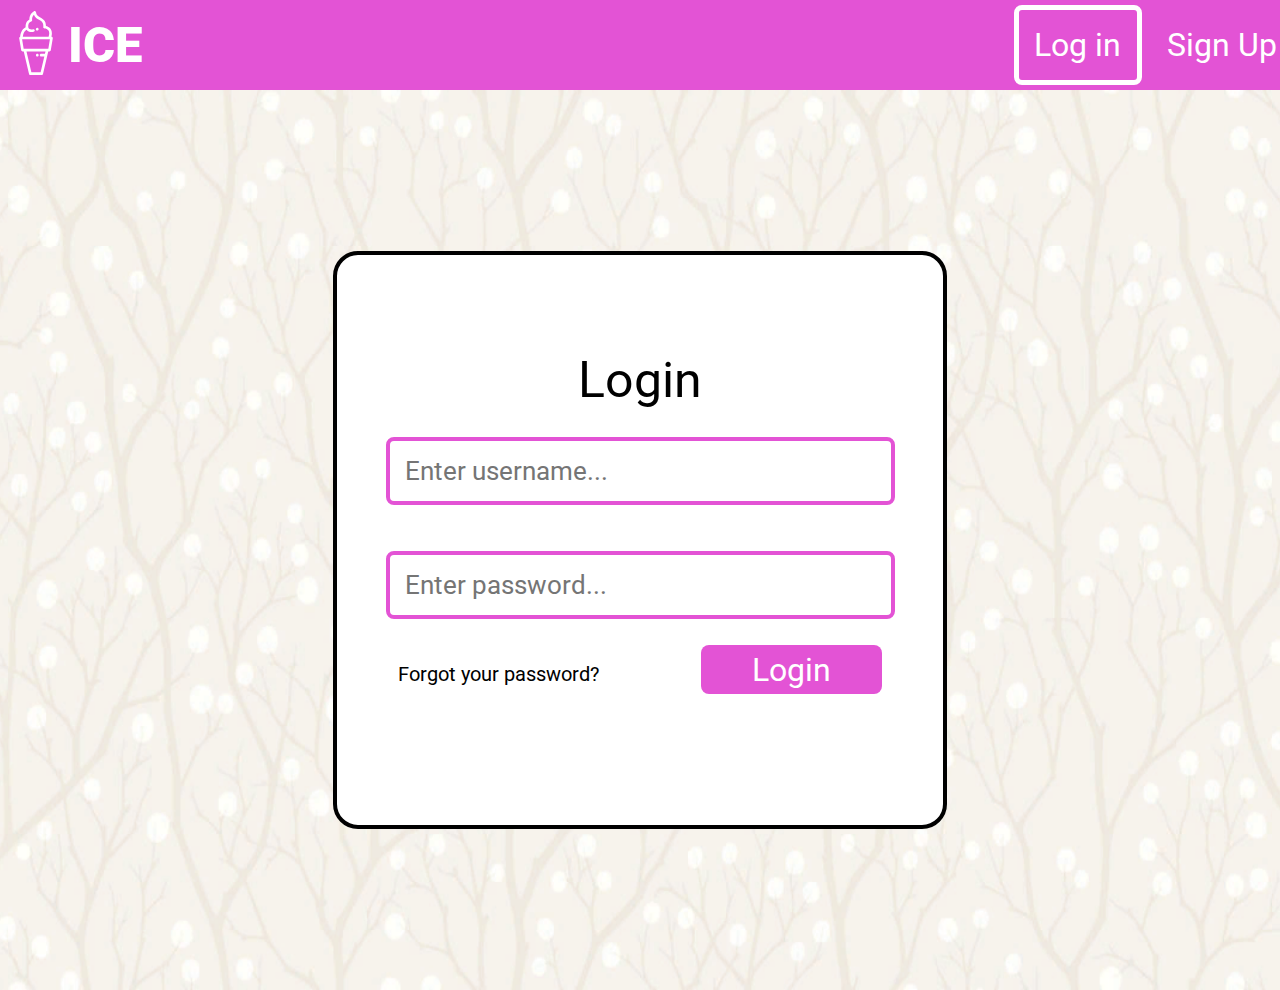
<file: index.html>
<!DOCTYPE html>
<html lang="en">
  <head>
    <meta charset="UTF-8" />
    <link rel="stylesheet" href="./css/style.css" />
    <link rel="preconnect" href="https://fonts.googleapis.com" />
    <link rel="preconnect" href="https://fonts.gstatic.com" crossorigin />
    <link
      href="https://fonts.googleapis.com/css2?family=Roboto:wght@400;900&display=swap"
      rel="stylesheet"
    />
    <meta name="viewport" content="width=device-width, initial-scale=1.0" />
    <title>Document</title>
  </head>
  <body>
    <header class="header">
      <div class="logo">
        <div class="logo_icon">
          <svg
            width="64"
            height="64"
            viewBox="0 0 64 64"
            fill="none"
            xmlns="http://www.w3.org/2000/svg"
          >
            <g clip-path="url(#clip0_1_6)">
              <path
                d="M48.4987 26.1429C48.2456 25.8437 47.8732 25.6711 47.4812 25.6711H47.3886C48.2452 22.5225 48.0227 19.9572 46.7214 18.028C45.4072 16.08 43.3326 15.3252 41.9713 15.0333C42.0075 9.72202 38.8828 7.94164 36.3366 6.49064C34.1042 5.21826 32.3407 4.21314 32.0327 1.19788C31.9857 0.739004 31.7051 0.337004 31.2908 0.134878C30.8763 -0.0673722 30.3866 -0.0408722 29.9962 0.204628C25.8209 2.83051 25.3579 6.60252 25.4159 8.46452C23.3689 9.4884 22.0949 11.2624 21.7084 13.6495C21.5508 14.6229 21.5757 15.5325 21.6426 16.21C17.3335 18.2787 16.3714 23.3164 16.1605 25.7218C15.9062 25.7929 15.6753 25.9369 15.5014 26.1424C15.248 26.4418 15.1392 26.8373 15.2038 27.2241L17.2258 39.3093C17.3334 39.952 17.8897 40.4227 18.5409 40.4227H19.7524L25.0176 62.9696C25.1586 63.573 25.6966 63.9999 26.3161 63.9999H37.6842C38.3037 63.9999 38.8418 63.573 38.9827 62.9696L44.2478 40.4227H45.4594C46.1107 40.4227 46.667 39.9518 46.7745 39.3093L48.7965 27.2241C48.8609 26.8379 48.7521 26.4423 48.4987 26.1429ZM22.4796 18.7868C23.5518 20.3488 25.4969 21.0525 27.4949 21.0525C28.2581 21.0525 29.0286 20.9502 29.7609 20.7539C30.4724 20.5634 30.8946 19.8322 30.7039 19.1209C30.5133 18.4097 29.7821 17.9873 29.0708 18.178C27.1644 18.6884 24.8886 18.3437 24.4107 16.702C24.3724 16.5323 24.1309 15.3725 24.3409 14.0764C24.6276 12.3057 25.5877 11.1589 27.2749 10.5708C27.9081 10.3503 28.2807 9.7029 28.1429 9.04677C28.1158 8.9074 27.6043 6.09364 29.8834 3.70214C30.9089 6.46702 33.1475 7.74264 35.0163 8.8079C37.6178 10.2905 39.6726 11.4617 39.2515 16.0617C39.2178 16.4288 39.3376 16.7933 39.5825 17.0689C39.8272 17.3444 40.1752 17.5064 40.5437 17.5163C40.5702 17.5169 43.2422 17.6398 44.5106 19.5198C45.4445 20.9042 45.4737 22.9724 44.606 25.6713H18.8468C19.0517 23.7761 19.7952 20.3255 22.4796 18.7868ZM40.9368 42.8738H37.1448C36.4083 42.8738 35.8115 43.4708 35.8115 44.2072C35.8115 44.9436 36.4085 45.5406 37.1448 45.5406H40.314L36.626 61.3335H27.3736L22.4908 40.4232H41.509L40.9368 42.8738ZM44.3302 37.7563H19.6698L18.0939 28.3379H45.5468C45.55 28.3379 45.5529 28.3383 45.5556 28.3383C45.559 28.3383 45.5623 28.3379 45.5657 28.3379H45.9061L44.3302 37.7563Z"
                fill="white"
              />
              <path
                d="M32.8169 16.9183L32.7122 16.957C32.0212 17.2123 31.6682 17.9789 31.9234 18.6698C32.1224 19.2084 32.6321 19.5417 33.1742 19.5417C33.3276 19.5417 33.4839 19.515 33.6362 19.4585L33.7454 19.4182C34.4355 19.1619 34.7872 18.3944 34.5311 17.704C34.2747 17.0137 33.507 16.6619 32.8169 16.9183Z"
                fill="white"
              />
              <path
                d="M33.2825 45.5412H33.3145C34.051 45.5412 34.6479 44.9442 34.6479 44.2078C34.6479 43.4715 34.0509 42.8745 33.3145 42.8745H33.2825C32.5464 42.8745 31.9491 43.4715 31.9491 44.2078C31.9491 44.9442 32.5462 45.5412 33.2825 45.5412Z"
                fill="white"
              />
            </g>
            <defs>
              <clipPath id="clip0_1_6">
                <rect width="64" height="64" fill="white" />
              </clipPath>
            </defs>
          </svg>
        </div>
        <p class="logo_text">ICE</p>
      </div>
      <div class="header_buttons">
        <div class="header_sign-in">Log in</div>
        <div class="header_sign-up">Sign Up</div>
      </div>
    </header>
    <div class="wrapper">
      <section class="login__screen">
        <h1 class="login__title">Login</h1>

        <input
          type="text"
          class="login__username"
          placeholder="Enter username..."
        />

        <input
          type="text"
          class="login__password"
          placeholder="Enter password..."
        />

        <div class="submit__box">
          <p class="submit__forgot-password">Forgot your password?</p>
          <button class="submit__button">Login</button>
        </div>
      </section>
    </div>
  </body>
</html>
</file>
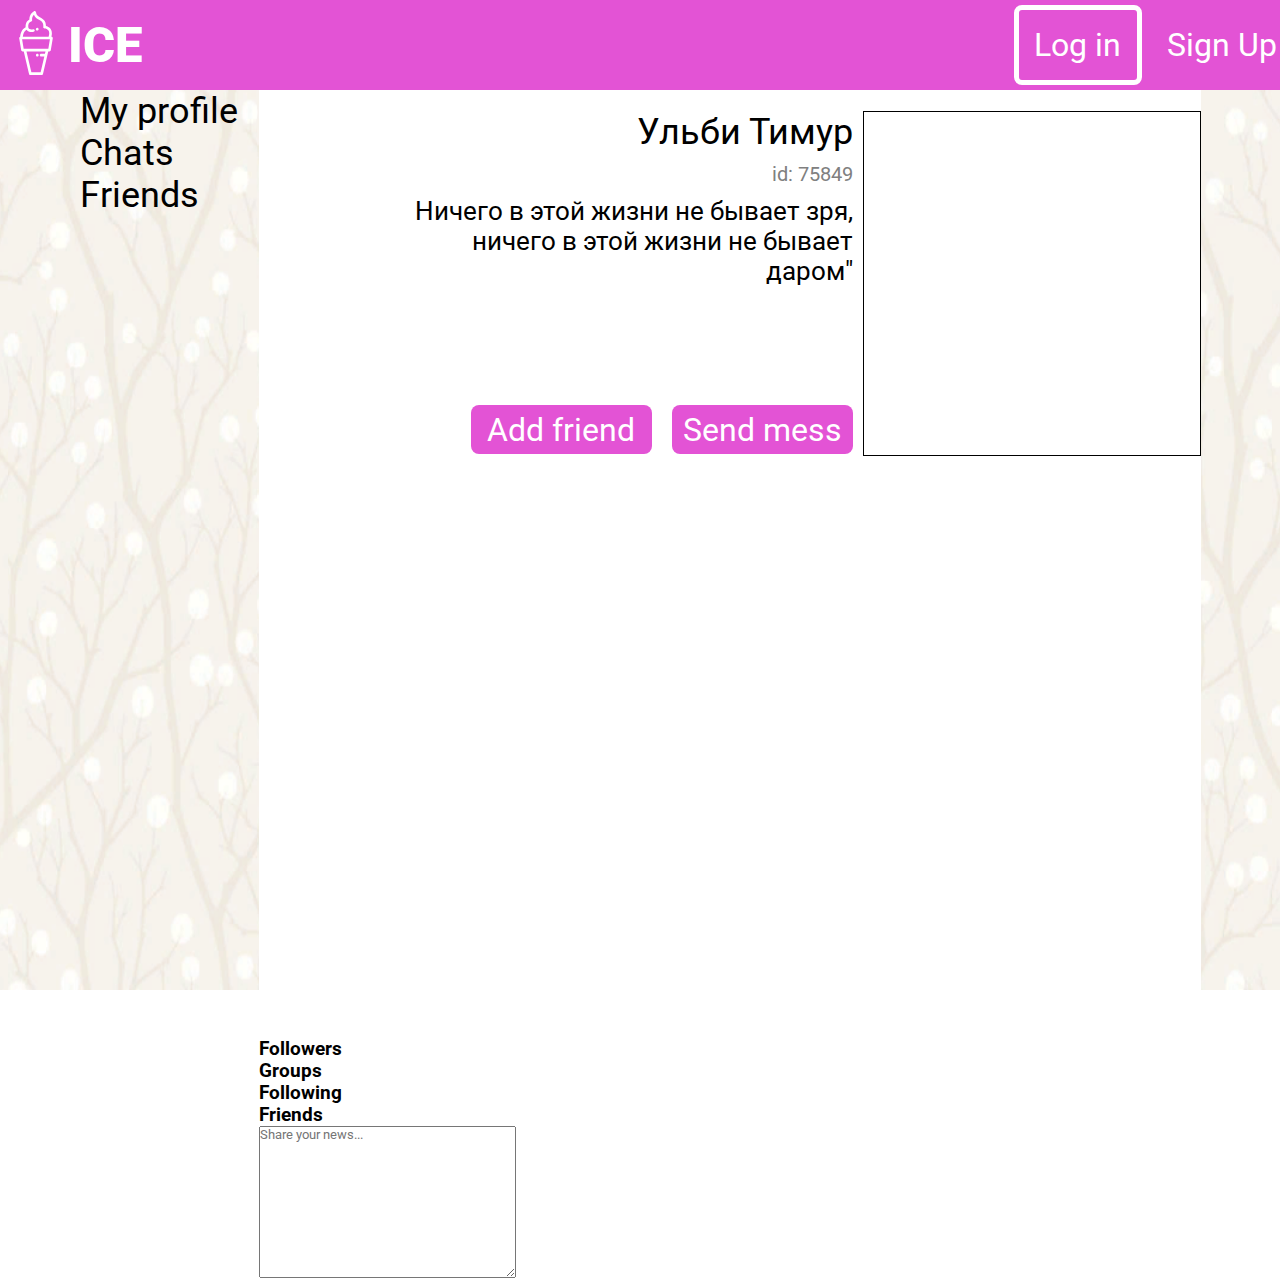
<file: profile.html>
<!DOCTYPE html>
<html lang="en">
  <head>
    <meta charset="UTF-8" />
    <link rel="stylesheet" href="./css/style.css" />
    <link rel="preconnect" href="https://fonts.googleapis.com" />
    <link rel="preconnect" href="https://fonts.gstatic.com" crossorigin />
    <link
      href="https://fonts.googleapis.com/css2?family=Roboto:wght@400;900&display=swap"
      rel="stylesheet"
    />
    <meta name="viewport" content="width=device-width, initial-scale=1.0" />
    <title>Document</title>
  </head>
  <body>
    <header class="header">
      <div class="logo">
        <div class="logo_icon">
          <svg
            width="64"
            height="64"
            viewBox="0 0 64 64"
            fill="none"
            xmlns="http://www.w3.org/2000/svg"
          >
            <g clip-path="url(#clip0_1_6)">
              <path
                d="M48.4987 26.1429C48.2456 25.8437 47.8732 25.6711 47.4812 25.6711H47.3886C48.2452 22.5225 48.0227 19.9572 46.7214 18.028C45.4072 16.08 43.3326 15.3252 41.9713 15.0333C42.0075 9.72202 38.8828 7.94164 36.3366 6.49064C34.1042 5.21826 32.3407 4.21314 32.0327 1.19788C31.9857 0.739004 31.7051 0.337004 31.2908 0.134878C30.8763 -0.0673722 30.3866 -0.0408722 29.9962 0.204628C25.8209 2.83051 25.3579 6.60252 25.4159 8.46452C23.3689 9.4884 22.0949 11.2624 21.7084 13.6495C21.5508 14.6229 21.5757 15.5325 21.6426 16.21C17.3335 18.2787 16.3714 23.3164 16.1605 25.7218C15.9062 25.7929 15.6753 25.9369 15.5014 26.1424C15.248 26.4418 15.1392 26.8373 15.2038 27.2241L17.2258 39.3093C17.3334 39.952 17.8897 40.4227 18.5409 40.4227H19.7524L25.0176 62.9696C25.1586 63.573 25.6966 63.9999 26.3161 63.9999H37.6842C38.3037 63.9999 38.8418 63.573 38.9827 62.9696L44.2478 40.4227H45.4594C46.1107 40.4227 46.667 39.9518 46.7745 39.3093L48.7965 27.2241C48.8609 26.8379 48.7521 26.4423 48.4987 26.1429ZM22.4796 18.7868C23.5518 20.3488 25.4969 21.0525 27.4949 21.0525C28.2581 21.0525 29.0286 20.9502 29.7609 20.7539C30.4724 20.5634 30.8946 19.8322 30.7039 19.1209C30.5133 18.4097 29.7821 17.9873 29.0708 18.178C27.1644 18.6884 24.8886 18.3437 24.4107 16.702C24.3724 16.5323 24.1309 15.3725 24.3409 14.0764C24.6276 12.3057 25.5877 11.1589 27.2749 10.5708C27.9081 10.3503 28.2807 9.7029 28.1429 9.04677C28.1158 8.9074 27.6043 6.09364 29.8834 3.70214C30.9089 6.46702 33.1475 7.74264 35.0163 8.8079C37.6178 10.2905 39.6726 11.4617 39.2515 16.0617C39.2178 16.4288 39.3376 16.7933 39.5825 17.0689C39.8272 17.3444 40.1752 17.5064 40.5437 17.5163C40.5702 17.5169 43.2422 17.6398 44.5106 19.5198C45.4445 20.9042 45.4737 22.9724 44.606 25.6713H18.8468C19.0517 23.7761 19.7952 20.3255 22.4796 18.7868ZM40.9368 42.8738H37.1448C36.4083 42.8738 35.8115 43.4708 35.8115 44.2072C35.8115 44.9436 36.4085 45.5406 37.1448 45.5406H40.314L36.626 61.3335H27.3736L22.4908 40.4232H41.509L40.9368 42.8738ZM44.3302 37.7563H19.6698L18.0939 28.3379H45.5468C45.55 28.3379 45.5529 28.3383 45.5556 28.3383C45.559 28.3383 45.5623 28.3379 45.5657 28.3379H45.9061L44.3302 37.7563Z"
                fill="white"
              />
              <path
                d="M32.8169 16.9183L32.7122 16.957C32.0212 17.2123 31.6682 17.9789 31.9234 18.6698C32.1224 19.2084 32.6321 19.5417 33.1742 19.5417C33.3276 19.5417 33.4839 19.515 33.6362 19.4585L33.7454 19.4182C34.4355 19.1619 34.7872 18.3944 34.5311 17.704C34.2747 17.0137 33.507 16.6619 32.8169 16.9183Z"
                fill="white"
              />
              <path
                d="M33.2825 45.5412H33.3145C34.051 45.5412 34.6479 44.9442 34.6479 44.2078C34.6479 43.4715 34.0509 42.8745 33.3145 42.8745H33.2825C32.5464 42.8745 31.9491 43.4715 31.9491 44.2078C31.9491 44.9442 32.5462 45.5412 33.2825 45.5412Z"
                fill="white"
              />
            </g>
            <defs>
              <clipPath id="clip0_1_6">
                <rect width="64" height="64" fill="white" />
              </clipPath>
            </defs>
          </svg>
        </div>
        <p class="logo_text">ICE</p>
      </div>
      <div class="header_buttons">
        <div class="header_sign-in">Log in</div>
        <div class="header_sign-up">Sign Up</div>
      </div>
    </header>
    <div class="wrapper__profile">
      <aside class="menu">
        <p class="menu__item">My profile</p>
        <p class="menu__item">Chats</p>
        <p class="menu__item">Friends</p>
      </aside>
      <section class="main">
        <section class="personal__info">
          <div class="personal__text">
            <h1 class="personal__name">Ульби Тимур</h1>
            <p class="personal__id">id: 75849</p>
            <p class="personal__status">
              Ничего в этой жизни не бывает зря, ничего в этой жизни не бывает
              даром"
            </p>
            <div class="personal__buttons">
              <button class="personal__add-friend">Add friend</button>
              <button class="personal__send-mess">Send mess</button>
            </div>
          </div>
          <div class="info__img"></div>
        </section>
        <section class="social">
          <div class="social__detailed_1">
            <div class="social__followers">
              <h3 class="followers__title">Followers</h3>
              <p class="followers__item"></p>
              <p class="followers__item"></p>
              <p class="followers__item"></p>
              <p class="followers__item"></p>
              <p class="followers__item"></p>
            </div>
            <div class="social__groups">
              <h3 class="groups__title">Groups</h3>
              <p class="groups__item"></p>
              <p class="groups__item"></p>
              <p class="groups__item"></p>
              <p class="groups__item"></p>
              <p class="groups__item"></p>
            </div>
            <div class="social__following">
              <h3 class="following__title">Following</h3>
              <p class="following__item"></p>
              <p class="following__item"></p>
              <p class="following__item"></p>
              <p class="following__item"></p>
              <p class="following__item"></p>
            </div>
          </div>
          <div class="social__friends">
            <h3 class="friends__title">Friends</h3>
            <p class="friends__item"></p>
            <p class="friends__item"></p>
            <p class="friends__item"></p>
          </div>
        </section>
        <section class="personal__add-post">
          <div class="add-post">
            <textarea
              class="add-post__text"
              name="post"
              id="1"
              cols="30"
              rows="10"
              placeholder="Share your news..."
            ></textarea>
            <div class="add-post__img"></div>
          </div>
        </section>

        <section class="personal__post"></section>
      </section>
    </div>
  </body>
</html>
</file>
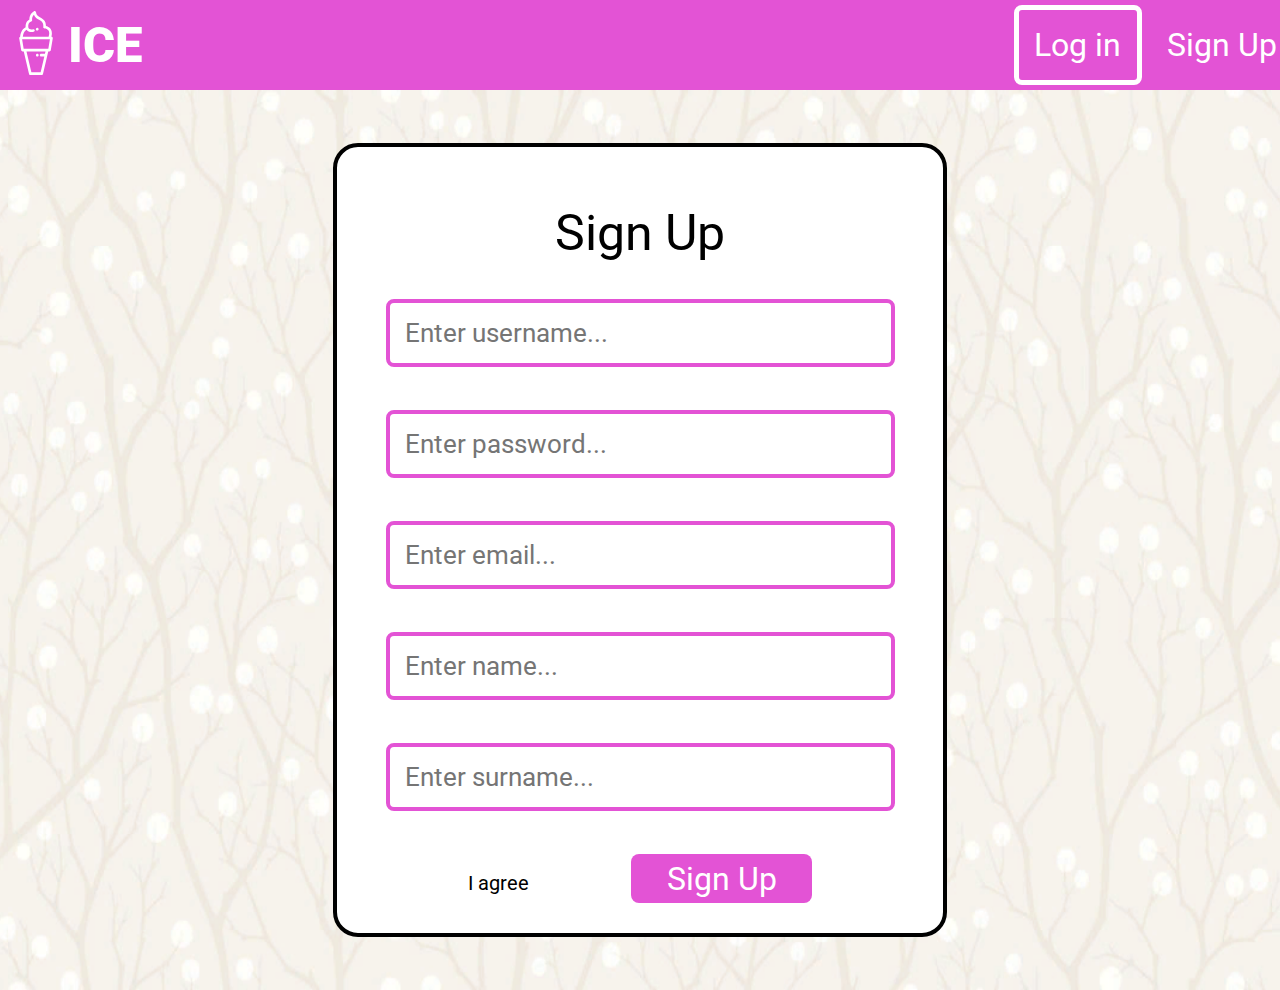
<file: register.html>
<!DOCTYPE html>
<html lang="en">
  <head>
    <meta charset="UTF-8" />
    <link rel="stylesheet" href="./css/style.css" />
    <link rel="preconnect" href="https://fonts.googleapis.com" />
    <link rel="preconnect" href="https://fonts.gstatic.com" crossorigin />
    <link
      href="https://fonts.googleapis.com/css2?family=Roboto:wght@400;900&display=swap"
      rel="stylesheet"
    />
    <meta name="viewport" content="width=device-width, initial-scale=1.0" />
    <title>Document</title>
  </head>
  <body>
    <header class="header">
      <div class="logo">
        <div class="logo_icon">
          <svg
            width="64"
            height="64"
            viewBox="0 0 64 64"
            fill="none"
            xmlns="http://www.w3.org/2000/svg"
          >
            <g clip-path="url(#clip0_1_6)">
              <path
                d="M48.4987 26.1429C48.2456 25.8437 47.8732 25.6711 47.4812 25.6711H47.3886C48.2452 22.5225 48.0227 19.9572 46.7214 18.028C45.4072 16.08 43.3326 15.3252 41.9713 15.0333C42.0075 9.72202 38.8828 7.94164 36.3366 6.49064C34.1042 5.21826 32.3407 4.21314 32.0327 1.19788C31.9857 0.739004 31.7051 0.337004 31.2908 0.134878C30.8763 -0.0673722 30.3866 -0.0408722 29.9962 0.204628C25.8209 2.83051 25.3579 6.60252 25.4159 8.46452C23.3689 9.4884 22.0949 11.2624 21.7084 13.6495C21.5508 14.6229 21.5757 15.5325 21.6426 16.21C17.3335 18.2787 16.3714 23.3164 16.1605 25.7218C15.9062 25.7929 15.6753 25.9369 15.5014 26.1424C15.248 26.4418 15.1392 26.8373 15.2038 27.2241L17.2258 39.3093C17.3334 39.952 17.8897 40.4227 18.5409 40.4227H19.7524L25.0176 62.9696C25.1586 63.573 25.6966 63.9999 26.3161 63.9999H37.6842C38.3037 63.9999 38.8418 63.573 38.9827 62.9696L44.2478 40.4227H45.4594C46.1107 40.4227 46.667 39.9518 46.7745 39.3093L48.7965 27.2241C48.8609 26.8379 48.7521 26.4423 48.4987 26.1429ZM22.4796 18.7868C23.5518 20.3488 25.4969 21.0525 27.4949 21.0525C28.2581 21.0525 29.0286 20.9502 29.7609 20.7539C30.4724 20.5634 30.8946 19.8322 30.7039 19.1209C30.5133 18.4097 29.7821 17.9873 29.0708 18.178C27.1644 18.6884 24.8886 18.3437 24.4107 16.702C24.3724 16.5323 24.1309 15.3725 24.3409 14.0764C24.6276 12.3057 25.5877 11.1589 27.2749 10.5708C27.9081 10.3503 28.2807 9.7029 28.1429 9.04677C28.1158 8.9074 27.6043 6.09364 29.8834 3.70214C30.9089 6.46702 33.1475 7.74264 35.0163 8.8079C37.6178 10.2905 39.6726 11.4617 39.2515 16.0617C39.2178 16.4288 39.3376 16.7933 39.5825 17.0689C39.8272 17.3444 40.1752 17.5064 40.5437 17.5163C40.5702 17.5169 43.2422 17.6398 44.5106 19.5198C45.4445 20.9042 45.4737 22.9724 44.606 25.6713H18.8468C19.0517 23.7761 19.7952 20.3255 22.4796 18.7868ZM40.9368 42.8738H37.1448C36.4083 42.8738 35.8115 43.4708 35.8115 44.2072C35.8115 44.9436 36.4085 45.5406 37.1448 45.5406H40.314L36.626 61.3335H27.3736L22.4908 40.4232H41.509L40.9368 42.8738ZM44.3302 37.7563H19.6698L18.0939 28.3379H45.5468C45.55 28.3379 45.5529 28.3383 45.5556 28.3383C45.559 28.3383 45.5623 28.3379 45.5657 28.3379H45.9061L44.3302 37.7563Z"
                fill="white"
              />
              <path
                d="M32.8169 16.9183L32.7122 16.957C32.0212 17.2123 31.6682 17.9789 31.9234 18.6698C32.1224 19.2084 32.6321 19.5417 33.1742 19.5417C33.3276 19.5417 33.4839 19.515 33.6362 19.4585L33.7454 19.4182C34.4355 19.1619 34.7872 18.3944 34.5311 17.704C34.2747 17.0137 33.507 16.6619 32.8169 16.9183Z"
                fill="white"
              />
              <path
                d="M33.2825 45.5412H33.3145C34.051 45.5412 34.6479 44.9442 34.6479 44.2078C34.6479 43.4715 34.0509 42.8745 33.3145 42.8745H33.2825C32.5464 42.8745 31.9491 43.4715 31.9491 44.2078C31.9491 44.9442 32.5462 45.5412 33.2825 45.5412Z"
                fill="white"
              />
            </g>
            <defs>
              <clipPath id="clip0_1_6">
                <rect width="64" height="64" fill="white" />
              </clipPath>
            </defs>
          </svg>
        </div>
        <p class="logo_text">ICE</p>
      </div>
      <div class="header_buttons">
        <div class="header_sign-in">Log in</div>
        <div class="header_sign-up">Sign Up</div>
      </div>
    </header>
    <div class="wrapper">
      <section class="sign-up__screen">
        <h1 class="sign-up__title">Sign Up</h1>
        <input
          type="text"
          class="sign-up__username"
          placeholder="Enter username..."
        />

        <input
          type="text"
          class="sign-up__password"
          placeholder="Enter password..."
        />
        <input
          type="text"
          class="sign-up__email"
          placeholder="Enter email..."
        />

        <input type="text" class="sign-up__name" placeholder="Enter name..." />

        <input
          type="text"
          class="sign-up__surname"
          placeholder="Enter surname..."
        />

        <div class="submit__box">
          <p class="submit__forgot-password">I agree</p>
          <button class="submit__button">Sign Up</button>
        </div>
      </section>
    </div>
  </body>
</html>
</file>
<file: css/style.css>
* {
  margin: 0;
  padding: 0;
  font-family: "Roboto";
}

.header {
  width: 100vw;
  height: 90px;
  background-color: #e353d5;
  display: -webkit-box;
  display: -ms-flexbox;
  display: flex;
  -webkit-box-pack: center;
      -ms-flex-pack: center;
          justify-content: center;
  -webkit-box-align: center;
      -ms-flex-align: center;
          align-items: center;
  gap: 872px;
}
.header .logo {
  display: -webkit-box;
  display: -ms-flexbox;
  display: flex;
  -webkit-box-pack: baseline;
      -ms-flex-pack: baseline;
          justify-content: baseline;
  -webkit-box-align: center;
      -ms-flex-align: center;
          align-items: center;
}
.header .logo_text {
  font-size: 49px;
  font-weight: 900;
  line-height: 57px;
  letter-spacing: 0em;
  text-align: left;
  color: white;
}
.header .header_buttons {
  display: -webkit-box;
  display: -ms-flexbox;
  display: flex;
  gap: 25px;
  -webkit-box-pack: baseline;
      -ms-flex-pack: baseline;
          justify-content: baseline;
  -webkit-box-align: center;
      -ms-flex-align: center;
          align-items: center;
}
.header .header_sign-in {
  font-size: 32px;
  font-weight: 400;
  line-height: 38px;
  letter-spacing: 0em;
  text-align: left;
  color: #ffffff;
  width: 118px;
  height: 70px;
  border-radius: 8px;
  border: 5px solid #ffffff;
  color: #ffffff;
  text-align: center;
  display: -webkit-box;
  display: -ms-flexbox;
  display: flex;
  -webkit-box-align: center;
      -ms-flex-align: center;
          align-items: center;
  -webkit-box-pack: center;
      -ms-flex-pack: center;
          justify-content: center;
}
.header .header_sign-up {
  font-size: 32px;
  font-weight: 400;
  line-height: 38px;
  letter-spacing: 0em;
  text-align: left;
  color: #ffffff;
}

.wrapper {
  display: -webkit-box;
  display: -ms-flexbox;
  display: flex;
  -webkit-box-pack: center;
      -ms-flex-pack: center;
          justify-content: center;
  width: 100vw;
  -webkit-box-align: center;
      -ms-flex-align: center;
          align-items: center;
  background-image: url("../img/bg.png");
  background-position: 0 0;
  background-size: 100% 100%;
  background-repeat: no-repeat;
  height: 100vh;
}
.wrapper .login__screen {
  width: 606px;
  height: 570px;
  border-radius: 25px;
  border: 4px solid #000000;
  background-color: #ffffff;
  display: -webkit-box;
  display: -ms-flexbox;
  display: flex;
  -webkit-box-orient: vertical;
  -webkit-box-direction: normal;
      -ms-flex-direction: column;
          flex-direction: column;
  -webkit-box-align: center;
      -ms-flex-align: center;
          align-items: center;
}
.wrapper .login__title {
  font-size: 50px;
  font-weight: 400;
  line-height: 59px;
  letter-spacing: 0em;
  text-align: center;
  margin-top: 96px;
  margin-bottom: 27px;
}
.wrapper .login__username {
  display: block;
  width: 486px;
  height: 60px;
  border: 4px solid #e353d5;
  border-radius: 8px;
  cursor: pointer;
  font-size: 26px;
  font-weight: 400;
  line-height: 30px;
  letter-spacing: 0em;
  text-align: left;
  padding-left: 15px;
  margin-bottom: 46px;
}
.wrapper .login__password {
  display: block;
  width: 486px;
  height: 60px;
  border: 4px solid #e353d5;
  border-radius: 8px;
  cursor: pointer;
  font-size: 26px;
  font-weight: 400;
  line-height: 30px;
  letter-spacing: 0em;
  text-align: left;
  padding-left: 15px;
  margin-bottom: 26px;
}
.wrapper .submit__box {
  display: -webkit-box;
  display: -ms-flexbox;
  display: flex;
  -webkit-box-pack: center;
      -ms-flex-pack: center;
          justify-content: center;
  gap: 102px;
  -webkit-box-align: baseline;
      -ms-flex-align: baseline;
          align-items: baseline;
}
.wrapper .submit__forgot-password {
  font-size: 20px;
  font-weight: 400;
  line-height: 23px;
  letter-spacing: 0em;
  text-align: left;
}
.wrapper .submit__button {
  width: 181px;
  height: 49px;
  display: block;
  border-radius: 8px;
  background-color: #e353d5;
  font-size: 32px;
  font-weight: 400;
  line-height: 38px;
  letter-spacing: 0em;
  text-align: center;
  color: #ffffff;
  border: none;
  cursor: pointer;
}

/*registration screen*/
.sign-up__screen {
  width: 606px;
  height: 786px;
  border-radius: 25px;
  border: 4px solid #000000;
  background-color: #ffffff;
  display: -webkit-box;
  display: -ms-flexbox;
  display: flex;
  -webkit-box-orient: vertical;
  -webkit-box-direction: normal;
      -ms-flex-direction: column;
          flex-direction: column;
  -webkit-box-align: center;
      -ms-flex-align: center;
          align-items: center;
}
.sign-up__screen .sign-up__email,
.sign-up__screen .sign-up__name,
.sign-up__screen .sign-up__surname,
.sign-up__screen .sign-up__username,
.sign-up__screen .sign-up__password {
  display: block;
  width: 486px;
  height: 60px;
  border: 4px solid #e353d5;
  border-radius: 8px;
  cursor: pointer;
  font-size: 26px;
  font-weight: 400;
  line-height: 30px;
  letter-spacing: 0em;
  text-align: left;
  padding-left: 15px;
  margin-bottom: 43px;
}
.sign-up__screen .sign-up__title {
  font-size: 50px;
  font-weight: 400;
  line-height: 59px;
  letter-spacing: 0em;
  text-align: center;
  margin-top: 57px;
  margin-bottom: 36px;
}

/*profile screen*/
body {
  background-image: url("../img/bg.png");
  background-position: 0 0;
  background-size: 100% 100%;
  background-repeat: no-repeat;
}

.wrapper__profile {
  display: -webkit-box;
  display: -ms-flexbox;
  display: flex;
  -webkit-box-pack: center;
      -ms-flex-pack: center;
          justify-content: center;
  width: 100vw;
  height: 100vh;
  gap: 21px;
  width: 1121px;
  margin: auto;
}

.menu {
  width: 158px;
  height: 146px;
  display: -webkit-box;
  display: -ms-flexbox;
  display: flex;
  -webkit-box-orient: vertical;
  -webkit-box-direction: normal;
      -ms-flex-direction: column;
          flex-direction: column;
  -webkit-box-align: start;
      -ms-flex-align: start;
          align-items: flex-start;
}

.menu__item {
  font-size: 36px;
  font-weight: 400;
  line-height: 42px;
  letter-spacing: 0em;
  text-align: left;
}

.personal__info {
  padding-top: 21px;
  width: 942px;
  background-color: #ffffff;
  height: 927px;
  border-radius: 0px, 0px, 30px, 30px;
  display: -webkit-box;
  display: -ms-flexbox;
  display: flex;
  -webkit-box-pack: end;
      -ms-flex-pack: end;
          justify-content: flex-end;
  gap: 10px;
}

.personal__text {
  display: -webkit-box;
  display: -ms-flexbox;
  display: flex;
  -webkit-box-orient: vertical;
  -webkit-box-direction: normal;
      -ms-flex-direction: column;
          flex-direction: column;
  -webkit-box-align: end;
      -ms-flex-align: end;
          align-items: flex-end;
  height: 343px;
}
.personal__text .personal__name {
  display: block;
  font-size: 36px;
  font-weight: 400;
  line-height: 42px;
  letter-spacing: 0em;
  text-align: right;
  margin-bottom: 10px;
}
.personal__text .personal__id {
  color: grey;
  font-size: 20px;
  font-weight: 400;
  line-height: 23px;
  letter-spacing: 0em;
  text-align: left;
  margin-bottom: 10px;
}
.personal__text .personal__status {
  border: none;
  font-size: 26px;
  font-weight: 400;
  line-height: 30px;
  letter-spacing: 0em;
  text-align: right;
  -webkit-box-flex: 1;
      -ms-flex: 1 1 auto;
          flex: 1 1 auto;
  cursor: pointer;
  width: 470px;
}
.personal__text .personal__buttons {
  -ms-flex-item-align: end;
      align-self: flex-end;
  display: -webkit-box;
  display: -ms-flexbox;
  display: flex;
  gap: 20px;
  font-size: 32px;
  font-weight: 400;
  line-height: 38px;
  letter-spacing: 0em;
  text-align: left;
  color: #ffffff;
}
.personal__text .personal__add-friend {
  font-size: 32px;
  font-weight: 400;
  line-height: 38px;
  letter-spacing: 0em;
  text-align: left;
  color: #ffffff;
  background: #e353d5;
  border: none;
  text-align: center;
  color: white;
  width: 181px;
  height: 49px;
  border-radius: 8px;
  display: block;
}
.personal__text .personal__send-mess {
  font-size: 32px;
  font-weight: 400;
  line-height: 38px;
  letter-spacing: 0em;
  text-align: left;
  color: #ffffff;
  border: none;
  background: #e353d5;
  text-align: center;
  color: white;
  display: block;
  width: 181px;
  height: 49px;
  border-radius: 8px;
  text-align: center;
}

.info__img {
  width: 336px;
  height: 343px;
  border: 1px solid black;
  justify-self: flex-end;
}
</file>
